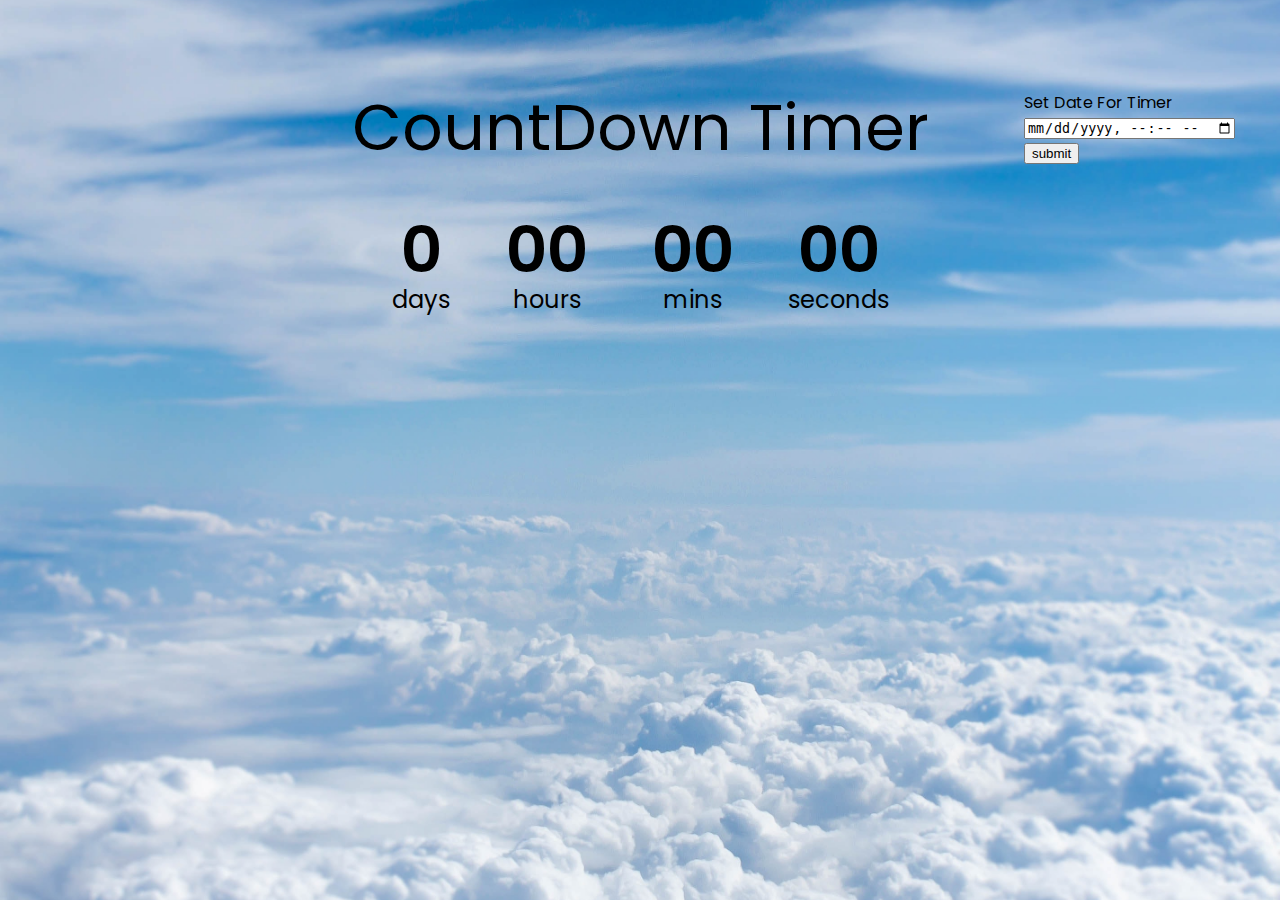
<file: Countdown-timer/index.html>
<!DOCTYPE html>
<html lang="en">
  <head>
    <meta charset="UTF-8" />
    <meta http-equiv="X-UA-Compatible" content="IE=edge" />
    <meta name="viewport" content="width=device-width, initial-scale=1.0" />
    <title>Countdown Timer</title>
    <link rel="stylesheet" href="style.css" />
  </head>
  <body>
    <h1>CountDown Timer</h1>
    <div id="date">
      Set Date For Timer<input
        type="datetime-local"
        name="date"
        id="timerdate"
      />
      <input type="button" onclick="changeDate()" value="submit" />
    </div>

    <div class="countdown-container">
      <div class="countdown-el">
        <p class="big-text" id="days">0</p>
        <span>days</span>
      </div>
      <div class="countdown-el">
        <p class="big-text" id="hours">0</p>
        <span>hours</span>
      </div>
      <div class="countdown-el">
        <p class="big-text" id="mins">0</p>
        <span>mins</span>
      </div>
      <div class="countdown-el">
        <p class="big-text" id="secs">0</p>
        <span>seconds</span>
      </div>
    </div>
    <script src="script.js"></script>
  </body>
</html>
</file>
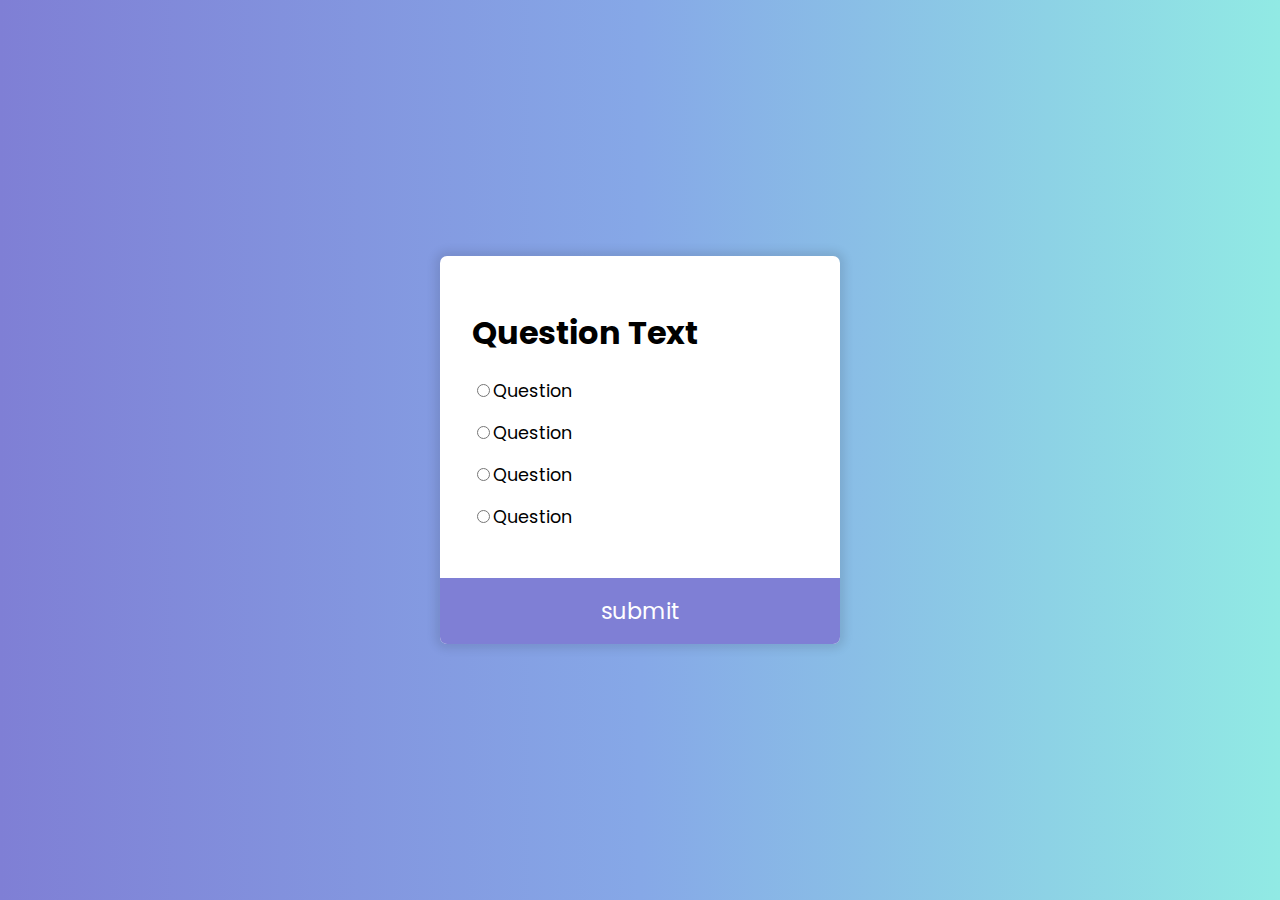
<file: quiz-app/index.html>
<!DOCTYPE html>
<html lang="en">
  <head>
    <meta charset="UTF-8" />
    <meta http-equiv="X-UA-Compatible" content="IE=edge" />
    <meta name="viewport" content="width=device-width, initial-scale=1.0" />
    <title>Quiz App</title>
    <link rel="stylesheet" href="style.css" />
    <script src="script.js"></script>
  </head>
  <body>
    <div class="quiz-container">
      <div class="quiz-header">
        <h1>Question Text</h1>
        <ul>
          <li>
            <input type="radio" name="answer" id="a" /><label for="a"
              >Question</label
            >
          </li>
          <li>
            <input type="radio" name="answer" id="b" /><label for="b"
              >Question</label
            >
          </li>
          <li>
            <input type="radio" name="answer" id="c" /><label for="c"
              >Question</label
            >
          </li>
          <li>
            <input type="radio" name="answer" id="d" /><label for="d"
              >Question</label
            >
          </li>
        </ul>
      </div>

      <button type="submit">submit</button>
    </div>
  </body>
</html>
</file>
<file: Countdown-timer/style.css>
@import url('https://fonts.googleapis.com/css2?family=Poppins:wght@200;400;600&display=swap');


*{
    box-sizing: border-box;
}


body{
    background-image: url("./clouds.jpg");
    /* Photo by Taylor Van Riper on Unsplash */
    background-size: cover;
    background-position: center center;
    min-height: 100vh;
    font-family: 'poppins',sans-serif;
    margin: 0;
    display: flex;
    flex-direction: column;
    align-items: center;
  
}
#date{
    position: absolute;
    top: 10%;
    left: 80%;
}
h1{
    font-weight: normal;
    font-size: 4rem;
    margin-top: 5rem;
}
.countdown-container{
    display: flex;
}

.big-text{
    font-weight: 600;
    font-size: 4rem;
    line-height: 1;
    margin: 0 2rem;
}
.countdown-el{
    text-align: center;
}
.countdown-el span{
    font-size: 1.5rem;
}
</file>
<file: quiz-app/style.css>
@import url('https://fonts.googleapis.com/css2?family=Poppins:wght@200;400;600&display=swap');


*{
    box-sizing: border-box;
}


body{
    background: linear-gradient(to right, #7f7fd5, #86a8e7, #91eae4); /* W3C, IE 10+/ Edge, Firefox 16+, Chrome 26+, Opera 12+, Safari 7+ */; 
    font-family: 'poppins',sans-serif;
    margin: 0;
    min-height: 100vh;
    display: flex;
    align-items: center;
    justify-content: center;
}

.quiz-container{
    background-color: #fff;
    width: 400px;
    border-radius: 7px;
    box-shadow: 0 0 10px 5px rgba(0, 0,0, 0.1);
    overflow: hidden;
}
.quiz-header{
    padding: 2rem;
}
ul{
    list-style-type: none;
    padding: 0;
}
ul li{
    font-size: 1.1rem;
    margin:1rem 0;
}
button{
    background-color: #7f7fd5;
    border: none;
    color: white;
    display: block;
    width: 100%;
    font-family: inherit;
    padding: 1rem;
    font-size: 1.4rem;
    cursor: pointer;
    
}
button:hover{
    background-color: #8e44ad;
}
</file>
